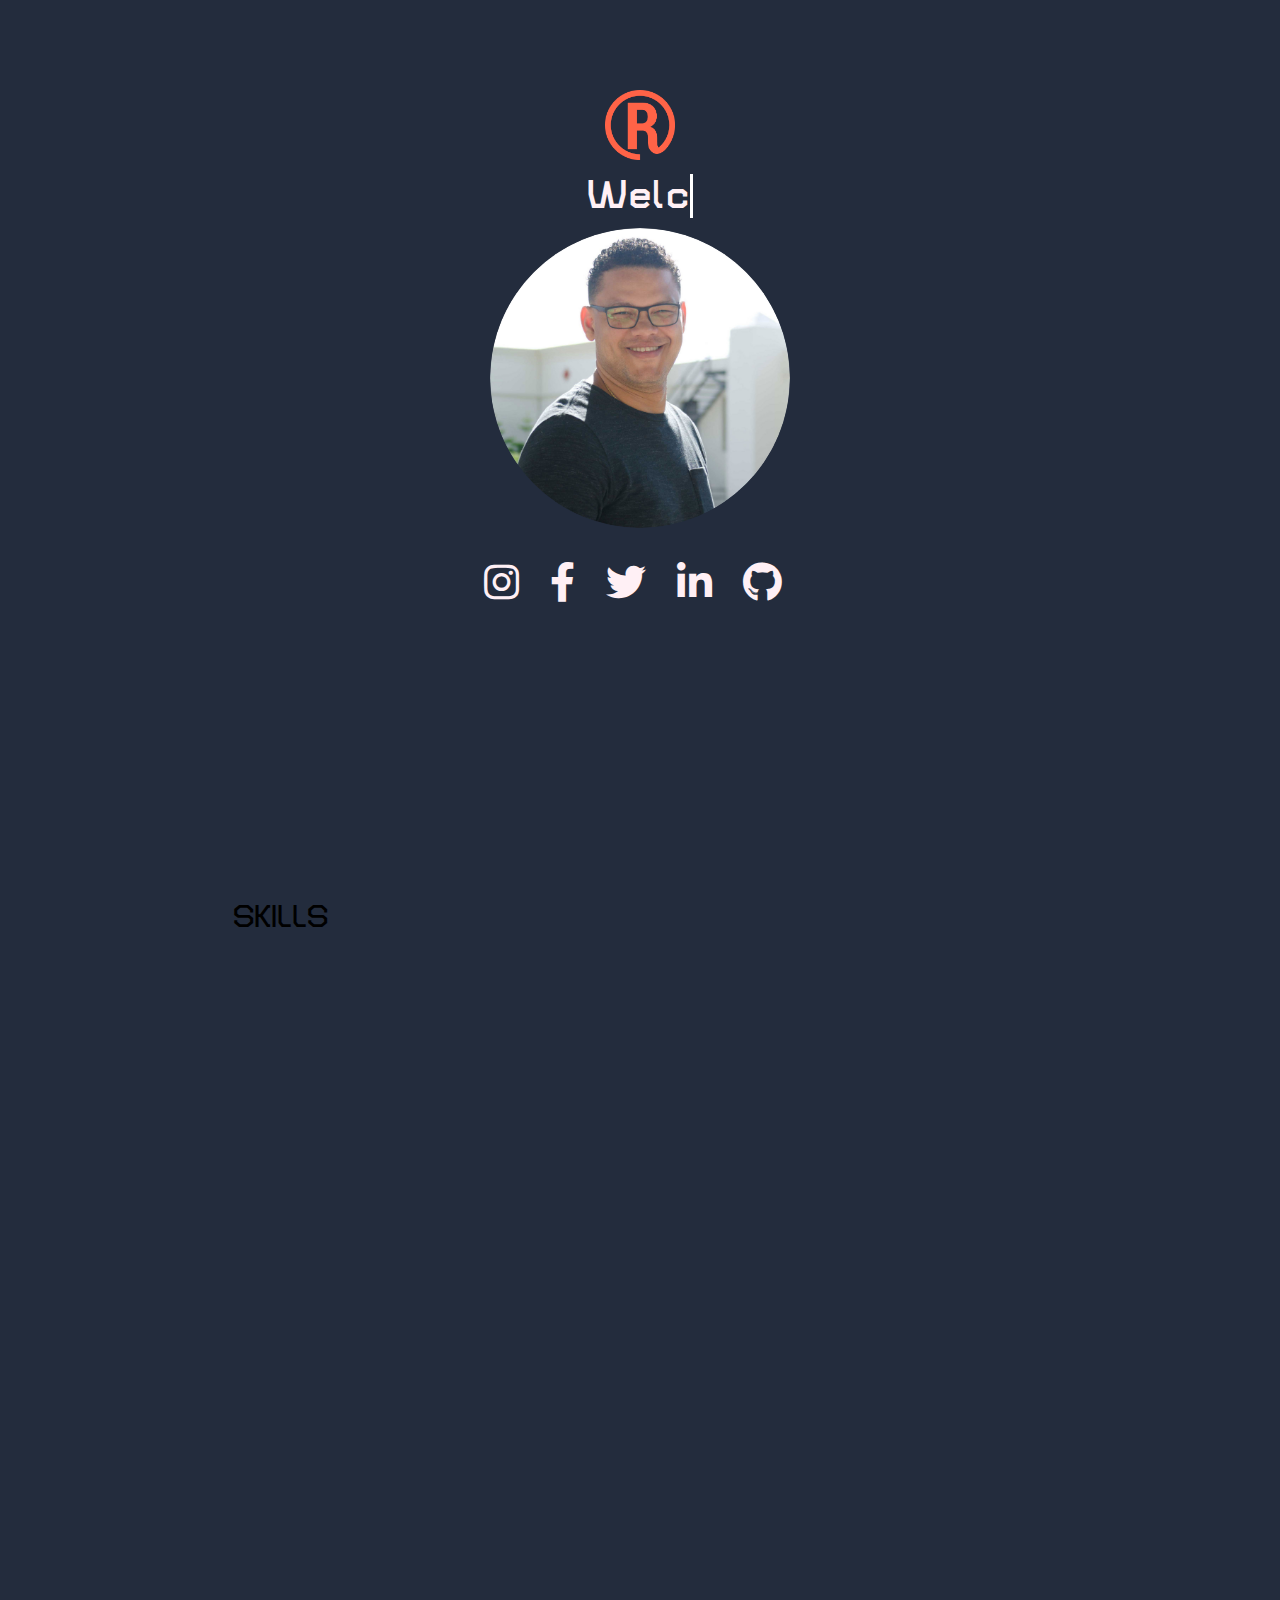
<file: index.html>
<!DOCTYPE html>
<html lang="en">

<head>
  <meta charset="UTF-8">
  <meta name="viewport" content="width=device-width, initial-scale=1.0">
  <meta http-equiv="X-UA-Compatible" content="ie=edge">
  <link rel="shortcut icon" type="image/png" href="./img/favicon.png">
  <link rel="stylesheet" href="./css/animate.css">
  <link href="https://fonts.googleapis.com/css?family=Turret+Road:400,800&display=swap" rel="stylesheet">
  <link rel="stylesheet" href="./css/all.min.css">
  <link rel="stylesheet" href="./css/styles.css">
  <script src="./scripts/jquery-3.4.1.min.js"></script>
  <script src="./scripts/send-email.min.js"></script>
  <title> Orlando Reynoso | Junior Front-End Developer </title>    
</head>

<body>

  <div id="containerhome">

    <div id="logo">
      <a href="https://orlandoreynoso.net"><img class="logo" src="./img/logo3.png" alt="Orlando Reynoso Brand Logo"></a>
    </div>

    <div id="welcome">
      <h1 class="myname">
        <span class="typewrite" data-period="500" data-type='["Welcome!", "My name is Orlando", "Front-End Developer"]'>
          <span class="wrap"></span>
        </span>
      </h1>
    </div>

    <div id="photo">
      <img src="./img/Me1.jpg" alt="Orlando Reynoso Photo">
    </div>

    <div id="social">
      <a href="https://www.instagram.com/orlan2y3/" target="_blank"><i class="fab fa-instagram"></i></a>
      <a href="https://www.facebook.com/orlan2y3" target="_blank"><i class="fab fa-facebook-f"></i></a>
      <a href="https://twitter.com/orlan2y3" target="_blank"><i class="fab fa-twitter"></i></a>
      <a href="https://www.linkedin.com/in/orlando-reynoso-b9b227ba/" target="_blank"><i class="fab fa-linkedin-in"></i></a>
      <a href="https://github.com/orlan2y3" target="_blank"><i class="fab fa-github"></i></a>
    </div>   

  </div>

  <div id="containerskills">

    <div class="skillstitle">
      <h1 class="wow bounceInLeft slow">SKILLS</h1>
      <hr class="line wow bounceInRight slow" data-wow-delay="0.2s">
    </div>

    <div class="box wow jackInTheBox efect" data-wow-delay="0.3s">
      <div>
        <h1>
          &#60;<span class="monored">div</span>&#62;<br>
          <span class="space"><span style="font-weight: 800;">&#60;<span class="monored">h1</span>&#62;</span>I now
            HTML<span style="font-weight: 800;">&#60;<span class="monored">/h1</span>&#62;</span></span>
          <br>&#60;<span class="monored">/div</span>&#62;
        </h1>
      </div>
      <div class="logo">
        <h2>HTML</h2><i class="fab fa-html5" style="color: #ff5733;"></i>
      </div>
    </div>

    <div class="box wow jackInTheBox efect" data-wow-delay="0.4s">
      <div>
        <h1>
          <span class="monogreen">.CSS3</span> {<br>
          <span class="space"><span class="monoblue">display:</span><span class="monoviolet"> block</span>;</span>
          <br>}
        </h1>
      </div>
      <div class="logo">
        <h2>CSS</h2><i class="fab fa-css3-alt" style="color: #264de4;"></i>
      </div>
    </div>

    <div class="box wow jackInTheBox efect" data-wow-delay="0.5s">
      <div>
        <h1>
          <span class="monoblue">function</span> <span class="monogreen">knowJS</span>(<span
            class="monoorange">true</span>) {<br>
          <span class="space"><span class="monoblue">console.log</span>("and I love it");</span>
          <br>}
        </h1>
      </div>
      <div class="logo">
        <h2>JavaScript</h2><i class="fab fa-js-square" style="color: #f0db4f;"></i>
      </div>
    </div>

    <div class="box wow jackInTheBox efect" data-wow-delay="0.6s">
      <div>
        <h1>
          <span class="monogreen">.Sass</span> {<br>
          <span class="space"><span class="monored">@include</span><span class="monogreen"> styles</span>;</span>
          <br>}
        </h1>
      </div>
      <div class="logo">
        <h2>Sass</h2><i class="fab fa-sass" style="color: #cd6799;"></i>
      </div>
    </div>

    <div class="box wow jackInTheBox efect" data-wow-delay="0.7s">
      <div>
        <h1><span class="monoviolet">git commit -a -m</span> "<span class="space" style="padding-left: 0;">This is my
            first commit to my site</span>"
        </h1>
      </div>
      <div class="logo">
        <h2>Git</h2><i class="fab fa-git-square" style="color: #f1502f;"></i>
      </div>
    </div>

    <div class="box wow jackInTheBox efect" data-wow-delay="0.8s">
      <div>
        <h1>&#60;<span class="monored">div</span><span class="monogreen"> class</span> = "<span class="space"
            style="padding-left: 0;">container</span>"&#62;<br>&#60;<span class="monored">div</span>&#62;</h1>
      </div>
      <div class="logo">
        <h2>BootStrap</h2><i class="fab fa-bootstrap" style="color: #553c7b"></i>
      </div>
    </div>

    <div class="box wow jackInTheBox efect" data-wow-delay="0.9s">
      <div>
        <h1><span class="monored">&#60;?php</span><br><span class="space"><span class="monoblue">echo</span><span
              class="monoorange"> "Hello
              World from WordPress"</span>;
          </span><span class="monored">?&#62;</span></h1>
      </div>
      <div class="logo">
        <h2>WordPress</h2><i class="fab fa-wordpress" style="color: #00749C"></i>
      </div>
    </div>

    <div class="box wow jackInTheBox efect" data-wow-delay="1s">
      <div>
        <h1><span class="monogreen">$</span>(<span class="monoorange">"#jQuery"</span>)<span class="space"
            style="padding-left: 0;">.<span class="monogreen">click</span>(<span
              class="monoblue">function</span>()</span><br><span class="space"><span
              class="monoblue">console.log</span>(<span class="monoorange">'ready!'</span>);<br>});</span>
        </h1>
      </div>
      <div class="logo">
        <h2>jQuery</h2><i class="fab fa-js" style="color: #0769AD"></i>
      </div>
    </div>

    <div class="box wow jackInTheBox efect" data-wow-delay="1.1s">
      <div>
        <h1><span class="monoblue">print</span>(<span class="space" style="padding-left: 0;"><span class="monoorange">'I
              Understand
              Python'</span></span>)</h1> <br>
        <h1><span class="monoblue">Console.WriteLine</span>(<span class="space" style="padding-left: 0;"><span
              class="monoorange">C# and VB.Net too'</span></span>);</h1>
      </div>
      <div class="logo">
        <i class="fas fa-code" style="color: #FFE873"></i>
      </div>
    </div>

  </div>

  <div id="containerprojects">

    <div id="protitle">
      <h1 class="wow bounceInLeft slow">PROJECTS</h1>
      <hr class="proline wow bounceInRight slow" data-wow-delay="0.2s">
    </div>

    <div id="card1" class="card wow jackInTheBox" data-wow-delay="0.3s">
      <div class=" child">
        <img src="./img/avatar.jpg" alt="My Sys Admin Portfolio">
      </div>
      <h4 class="overlay">SysAdmin Portfolio</h4>
      <div class="overlay">
        <i class="fab fa-html5"></i>
        <i class="fab fa-css3-alt"></i>
        <i class="fab fa-js"></i>
        <i class="fab fa-bootstrap"></i>
      </div>
      <a href="https://orlandoreynoso.net/" target="_blank">Look at it</a>
    </div>

    <div id="card2" class="card wow jackInTheBox" data-wow-delay="0.4s">
      <div class="child">
        <img src="./img/todo.jpg" alt="My Simple ToDo App">
      </div>
      <h4 class="overlay">Simple ToDo App</h4>
      <div class="overlay">
        <i class="fab fa-html5"></i>
        <i class="fab fa-css3-alt"></i>
        <i class="fab fa-js"></i>
      </div>
      <a href="https://orlan2y3.github.io/Todos/" target="_blank">Look at it</a>
    </div>

    <div id="card3" class="card wow jackInTheBox" data-wow-delay="0.5s">
      <div class="child">
        <img src="./img/invoice.png" alt="Project Number 3">
      </div>
      <h4 class="overlay">Camila Invoice APP</h4>
      <div class="overlay">
        <i class="fab fa-windows"></i>
        <i class="fas fa-desktop"></i> 
        <i class="fab fa-git-square"></i>       
      </div>
      <a href="https://github.com/orlan2y3/Camila-V2.0" target="_blank">Look at it</a>
    </div>

    <div id="card4" class="card wow jackInTheBox" data-wow-delay="0.6s">
      <div class="child">
        <img src="./img/politic.png" alt="Project Number 4">
      </div>
      <h4 class="overlay">Politics</h4>
      <div class="overlay">
        <i class="fab fa-windows"></i>
        <i class="fas fa-desktop"></i> 
        <i class="fab fa-git-square"></i>
      </div>
      <a href="https://github.com/orlan2y3/POLITICA" target="_blank">Look at it</a>
    </div>

    <div id="card5" class="card wow jackInTheBox" data-wow-delay="0.7s">
      <div class="child">
        <img src="./img/logotype.png" alt="Project Number 5">
      </div>
      <h4 class="overlay">My BootStrap 4 Template</h4>
      <div class="overlay">
        <i class="fab fa-html5"></i>
        <i class="fab fa-css3-alt"></i>        
        <i class="fab fa-bootstrap"></i>
      </div>
      <a href="https://orlan2y3.github.io/Business-Bootstrap-Template/" target="_blank">Look at it</a>
    </div>

    <div id="card6" class="card wow jackInTheBox" data-wow-delay="0.8s">
      <div class="child">
        <img src="./img/sga.jpg" alt="Project Number 6">
      </div>
      <h4 class="overlay">Document Management System</h4>
      <div class="overlay">
        <i class="fab fa-html5"></i>
        <i class="fab fa-css3-alt"></i>
        <i class="fab fa-js"></i>
        <i class="fab fa-bootstrap"></i>        
        <i class="fab fa-windows abitspace"></i>
        <i class="fas fa-desktop abitspace"></i> 
      </div>
      <a href="https://github.com/orlan2y3/Sistema-Gestion-de-Documentos" target="_blank">Look at it</a>
    </div>

  </div>

  <div id="containercontactme">

    <div id="contactmetitle">
      <h1 class="contactmetitle wow bounceInLeft slow">CONTACT ME</h1>
      <hr class="contactmeline wow bounceInRight slow" data-wow-delay="0.2s">
    </div>

    <div id="thanks">
      <p class="wow bounceInRight slow" data-wow-delay="0.3s">Thanks for taking the time to visit my site.</p>
      <p class="wow bounceInLeft slow" data-wow-delay="0.4s">Any question? don't hesitate contact me.</p>
    </div>

    <div id="contactform">
      <div class="message-status" style="display: none;"></div>
      <form class="wow jackInTheBox" data-wow-delay="0.5s">
        <input placeholder="Name" type="text" name="name"  class='name'>
        <input placeholder="Enter email" type="email" name="email"  class='email'>
        <textarea placeholder="Your Message" type="text" name="message" class='message'></textarea>
        <br>
        <input class="button btn-send-message" type="button" id="submit" value="SUBMIT">
      </form>
    </div>

    <div id="copyright">
      <p>&copy;2018 Orlando Reynoso</p>
    </div>

  </div>

  <script src="./scripts/scripts.js"></script>
  <script src="./scripts/wow.min.js"></script>
  <script>
    new WOW().init();
  </script>
</body>
</html>
</file>
<file: css/styles.css>
* {
  margin: 0;
  padding: 0;
  box-sizing: border-box;
}

body,
html {
  background-color: #232c3d;
  font-family: 'Turret Road', cursive;
  /* Special styles to make scrollbar style work a bit on mozilla */
  scrollbar-color: #ff6347 #161c27; 
}

/* Scrollbar styles doestn't work on mozilla */
body::-webkit-scrollbar {
  width: 8px;
}

body::-webkit-scrollbar-track {
  background-color: #161c27;
}

body::-webkit-scrollbar-thumb {
  background-color: #ff6347;
  border-radius: 10px;
}

.monored {
  color: #F92672;
}

.monogreen {
  color: #A6E22E;
}

.monoblue {
  color: #66D9EF;
}

.monoviolet {
  color: #AE81FF;
}

.monoorange {
  color: #FFE792;
}


/* ****************************************** */
/*Styles for the Navigation*/
#navigator{
  text-align: center;  
  margin-top: 5px;
}
#navigator a{  
  color: #fff0f5;
  text-decoration: none;
  font-size: 1.25rem;
  margin-right: 5px;  
}
#navigator .active{
  color:#ff6347; 
  font-weight: 800;  
  border-bottom: 2px #fff0f5 solid; 
}

/* ****************************************** */
/*Styles block for HOME images and animations*/
svg {
  position: absolute;
  top: 2%;
  left: 2%; 
}

#Polygon-1 , #Polygon-2 , #Polygon-3 , #Polygon-4 , #Polygon-4, #Polygon-5 {
  animation: float 1s infinite ease-in-out alternate;
}
#Polygon-2 {
  animation-delay: .2s; 
}
#Polygon-3 {
  animation-delay: .4s; 
}
#Polygon-4 {
  animation-delay: .6s; 
}
#Polygon-5 {
  animation-delay: .8s; 
}

@keyframes float {
	100% {
    transform: translateY(30px);
  }
}

.triology1{
  animation: pulse 1s infinite ease-in-out alternate;
  position: absolute;
  color: #264de4;
  font-size: 100px;
  top: 60%;
  left: 90%;
  animation-delay: .4s;
}

.triology2{
  animation: pulse 1s infinite ease-in-out alternate;
  position: absolute;
  color: #FF5733;
  font-size: 100px;
  top: 70%;
  left: 85%;
  animation-delay: .2s;
}

.triology3{
  animation: pulse 1s infinite ease-in-out alternate;
  position: absolute;
  color: #f0db4f;
  font-size: 100px;
  top: 80%;
  left: 90%;
  animation-delay: .6s;
}

/* ****************************************** */
/*Styles block for Home section*/
#containerhome {
  height: 100vh;
  display: grid;  
  grid-template-rows: repeat(4, auto) 1fr;
  grid-template-columns: 10% auto 10%;
  grid-template-areas:  
    ". logo ."
    ". welcome ."
    ". photo ."    
    ". social .";
  justify-content: center;
  text-align: center;
  grid-row-gap: 10px;
}

#logo {
  grid-area: logo;
  margin-top: 10vh;
}

#welcome {
  grid-area: welcome;
}

#photo {
  grid-area: photo;
}

#social {
  grid-area: social;  
}

#logo img.logo {
  height: 70px;
}

#photo img {
  height: 300px;
  border-radius: 50%;
  transition: 1s;
}

#photo img:hover {
  transform: rotate(25deg);
}

h1.myname {
  color: #fff0f5;  
  font-weight: 800;
  margin: 0 auto;
  letter-spacing: 1.5px;
  font-size: 2.5rem;
}

#social a i {
  font-size: 40px;
  color: #fff0f5;
  margin-right: 15px;
  margin-top: 15px;
  padding: 5px;
  transition-duration: 0.5s;
}

#social a i.fa-instagram:hover {
  color: #f2003c; 
}

#social a i.fa-facebook-f:hover {
  color: #3b5998;
}

#social a i.fa-twitter:hover {
  color: #00acee;
}

#social a i.fa-linkedin-in:hover {
  color: #0e76a8;
}

#social a i.fa-github:hover {
  color: #6e5494;
}

/* ****************************************** */
/*Styles for Skills Section*/
#skillstitle { 
  color: #fff0f5;
  margin-top: 100px; 
  text-align: center;
}

.skillline {
  height: 3px;
  background-color: #ff6347;
  border: none;  
  width: 100px;  
  margin: auto;
  margin-bottom: 4em;
}

#containerskills {
  margin-left: 15%;
  margin-right: 15%;
  display: flex;
  flex-wrap: wrap;  
  justify-content: center;
}

.box {
  box-shadow: 0 27px 24px 0 rgba(0, 0, 0, 0.2), 0 40px 77px 0 rgba(0, 0, 0, 0.22);  
  padding: 15px;
  color: #fff0f5;
  transition-duration: 0.7s;  
  border-radius: 5px;
  width: 350px;
  height: 300px;  
  margin: 5px; 
  display: grid;
}

.efect:hover {
  transform: scale(1.1);
}

.box i {
  font-size: 100px;
}

.box h1 {
  font-weight: 800;
  font-size: 1.5rem;
  letter-spacing: 2px;
}

.box span.space {
  padding-left: 30px;
  font-size: 1.3rem;
  font-weight: 400;
}

.box div.logo {
  display: flex;
  justify-self: flex-end;
  align-self: flex-end;
}

.box h2 {
  padding-right: 10px;
  align-self: center;
  letter-spacing: 2px;
}

ul > li{
  font-size: 1.3rem;
  font-weight: 400;
  list-style: none;
  margin-left: 25px;
  margin-bottom: 15px;
}

/* ****************************************** */
/*Styles for Projects Section*/
#protitle {  
  color: #fff0f5;
  margin-top: 100px; 
  text-align: center;
}

.proline {
  height: 3px;
  background-color: #ff6347;
  border: none;
  margin-bottom: 30px;
  width: 160px;  
  margin: auto;
  margin-bottom: 4em;
}

#containerprojects {
  margin-left: 20%;
  margin-right: 20%;
  display: flex;
  flex-wrap: wrap;
  justify-content: center;    
}

.card {
  min-width: 300px;
  min-height: 300px;
  position: relative;
  overflow: hidden;
}

.child {
  height: 100%;
  width: 100%;
  margin-bottom: -4px;
}

.child img {
  transition: .5s ease-in-out;
}

#card1 h4,   
#card2 h4,
#card3 h4,
#card4 h4,
#card5 h4,
#card6 h4{
  top: 35%;
  color: #fff0f5;
  text-align: center;
}

#card6 h4{
  top: 25%;
  color: #fff0f5;
}

#card1 h4:hover,
#card2 h4:hover,
#card3 h4:hover,
#card4 h4:hover,
#card5 h4:hover,
#card6 h4:hover{
  color: #ff6347;
  font-weight: 600;
}

.overlay {
  position: absolute;
  top: 50%;
  left: 50%;
  transform: translate(-50%, -50%);
  -ms-transform: translate(-50%, -50%);
  opacity: -1;
  transition: .3s ease-in-out;
  text-align: center;
}

.card a {
  position: absolute;
  top: 65%;
  left: 55%;
  transform: translate(-65%, -55%);
  -ms-transform: translate(-65%, -55%);
  color: #fff0f5;
  text-decoration: none;
  border: 1px solid #fff0f5;
  padding: 2px 10px;
  text-align: center;
  border-radius: 15px;  
  opacity: -1;
  transition: .3s ease-in-out;
}

.card a {
  top: 75%
}

.card:hover img {
  transform: scale(1.3);
  opacity: 0.2;
}

.card:hover .overlay,
.card:hover a {
  opacity: 1;
}

.card a:hover {
  color: #ff6347;
  border: 2px solid #ff6347;
  padding-left: 30px;
  padding-right: 30px;
  font-weight: 800;
}

.abitspace{
  padding-top: 8px;
}

.overlay i.fa-html5 {
  color: #ff5733;
  font-size: 40px;
}

.overlay i.fa-css3-alt {
  color: #264de4;
  font-size: 40px;
}

.overlay i.fa-js {
  color: #F0DB4F;
  font-size: 40px;
}

.overlay i.fa-bootstrap {
  color: #553C7B;
  font-size: 40px;
}

.overlay i.fa-windows {
  color: #00a2ed;
  font-size: 40px;
}

.overlay i.fa-desktop {
  color: #81c046;
  font-size: 40px;
}

.overlay i.fa-git-square {
  color: #AD5C51;
  font-size: 40px;
}

.space{
  min-width: 100px;
  min-height: 100px;
  position: relative;
  overflow: hidden;
}

/* ****************************************** */
/*Styles for Contacts me Section*/
#contactmetitle {
  color: #fff0f5;
  margin-top: 100px; 
  text-align: center;
}

.contactmeline {
  height: 3px;
  background-color: #ff6347;
  border: none;  
  width: 210px;  
  margin: auto;
  margin-bottom: 4em;
}

#containercontactme { 
  display: flex;
  flex-direction: column; 
  height: 70vh; 
}

#contactform {   
  margin: 15px 20% 0 20%;   
}

#copyright{
  text-align: center;
  margin-top: auto; 
}

#thanks p { 
  color: #fff0f5;
  text-align: center;
  letter-spacing: 1.5px;  
}

input[type="text"],
input[type="email"],
textarea[type="text"] {  
  width: 100%;
  border: none;
  padding: 10px 15px;
  background: #1E242C;  
  margin-bottom: 3px;
  color: #fff0f5;    
}

::placeholder{
  font-family: 'Times New Roman', Times, serif; 
  font-size: 1rem; 
}

.message {
  min-height: 200px;
  margin-bottom: 5px;  
}

input[type="submit"], .btn-send-message {
  float: right; 
  padding: 10px 30px;
  color: #fff0f5;
  background: transparent;
  transition: .5s;
}

input[type="submit"]:hover, .btn-send-message:hover {
  color: #fff0f5;
  background: #ff6347;
  cursor: pointer;
}

#copyright p {  
  color: #fff0f5;
  transition: .5s;
}

#copyright p:hover {
  color: #ff6347;
  transition: .5s;
  cursor: zoom-in;
  font-size: 1.5rem;
}

/* ****************************************** */
/* CSS para el envio de correo */
.frm-required{
  border: 1px solid red !important;
}

.message-status{
  margin-bottom: 10px;
  margin-top: 10px;
  text-align: center;
  color: #fff0f5;
  padding: 10px;
  cursor: pointer;
}

.message-status.error{
  background: red;
}

.message-status.sending{
  background: #765c22;
}

.message-status.sent{
  background: #598f28;
}

/*********************************************************************************************************/
/*********************************************************************************************************/
/*Media Queries*/
/*********************************************************************************************************/
/*********************************************************************************************************/
@media only screen and (max-width: 1440px) {
  svg {
    width: 280px;
    height: 400px;
  }
  .triology1, .triology2, .triology3{   
    font-size: 80px;   
  }
  /*HOME*/

  /*SKILLS*/

  /*PROJECTS*/

  /*CONTACT*/

}

@media only screen and (max-width: 1024px) {
  svg {
    width: 180px;
    height: 300px;
  }
  .triology1, .triology2, .triology3{   
    font-size: 60px;   
  }

  /*HOME*/
  #logo img.logo {
    height: 50px;
  }
  .wrap{
    font-size: 26px;
  }
  #photo img {
    height: 200px;
    border-radius: 50%;
  }
  #social a i {
    font-size: 26px;    
  }

  /*SKILLS*/ 

  /*PROJECTS*/

  /*CONTACT*/
 
}

@media only screen and (max-width: 768px) {
  .mobil-none{
    display: none;
  }
  /*HOME*/
  #navigator a{   
    font-size: 1rem;     
  }

  /*SKILLS*/
  #skillstitle h1, h2 {
    font-size: 1.25rem;
  } 

  .skillline{
    width: 60px;
  }     
 
  .box i {
    font-size: 80px;
  }

  /*PROJECTS*/
  #protitle h1 {
    font-size: 1.25rem;
  }

  .proline{
    width: 100px;
  }

  /*CONTACT*/ 
  #contactmetitle h1 {
    font-size: 1.25rem;
  } 

  .contactmeline{
    width: 135px;
  }

  #thanks{
    margin: 0 10% 0 10%;  
  }

  #contactform {   
    margin: 15px 10% 0 10%;   
  }
}
</file>
